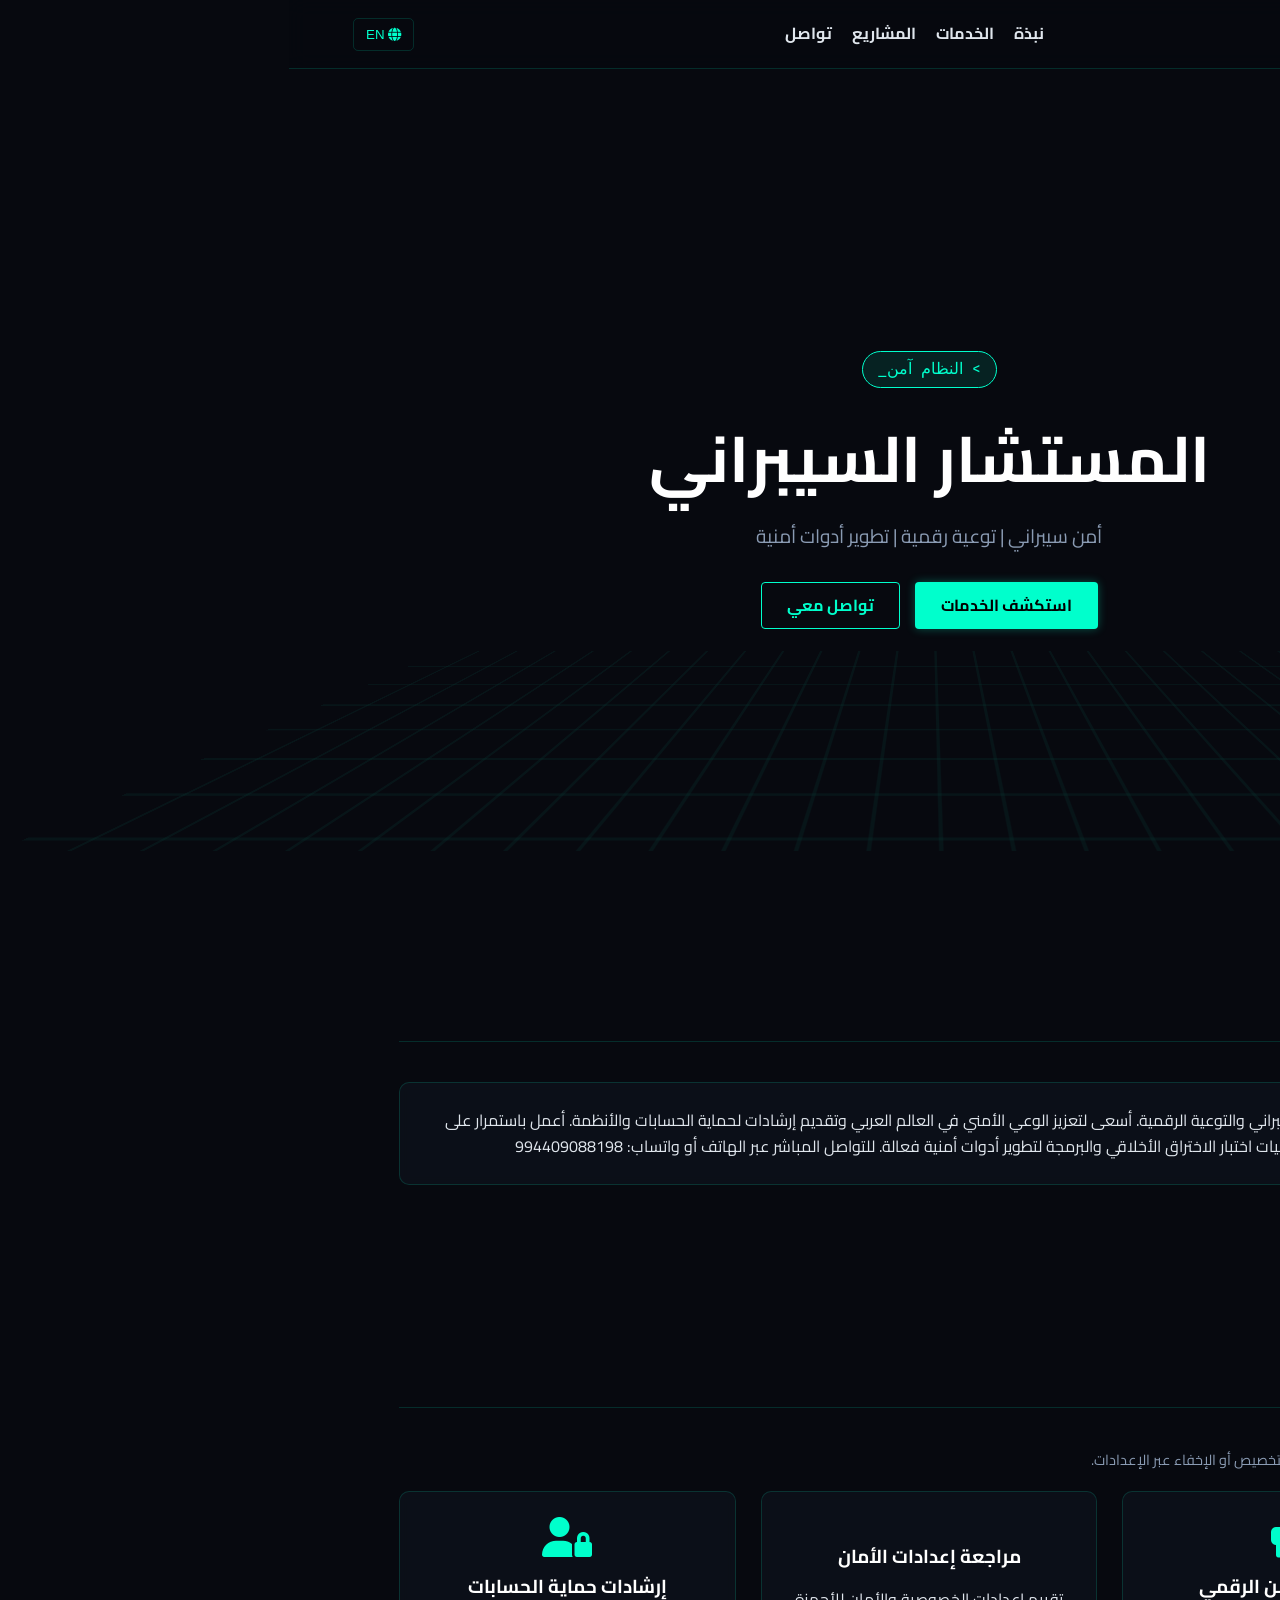
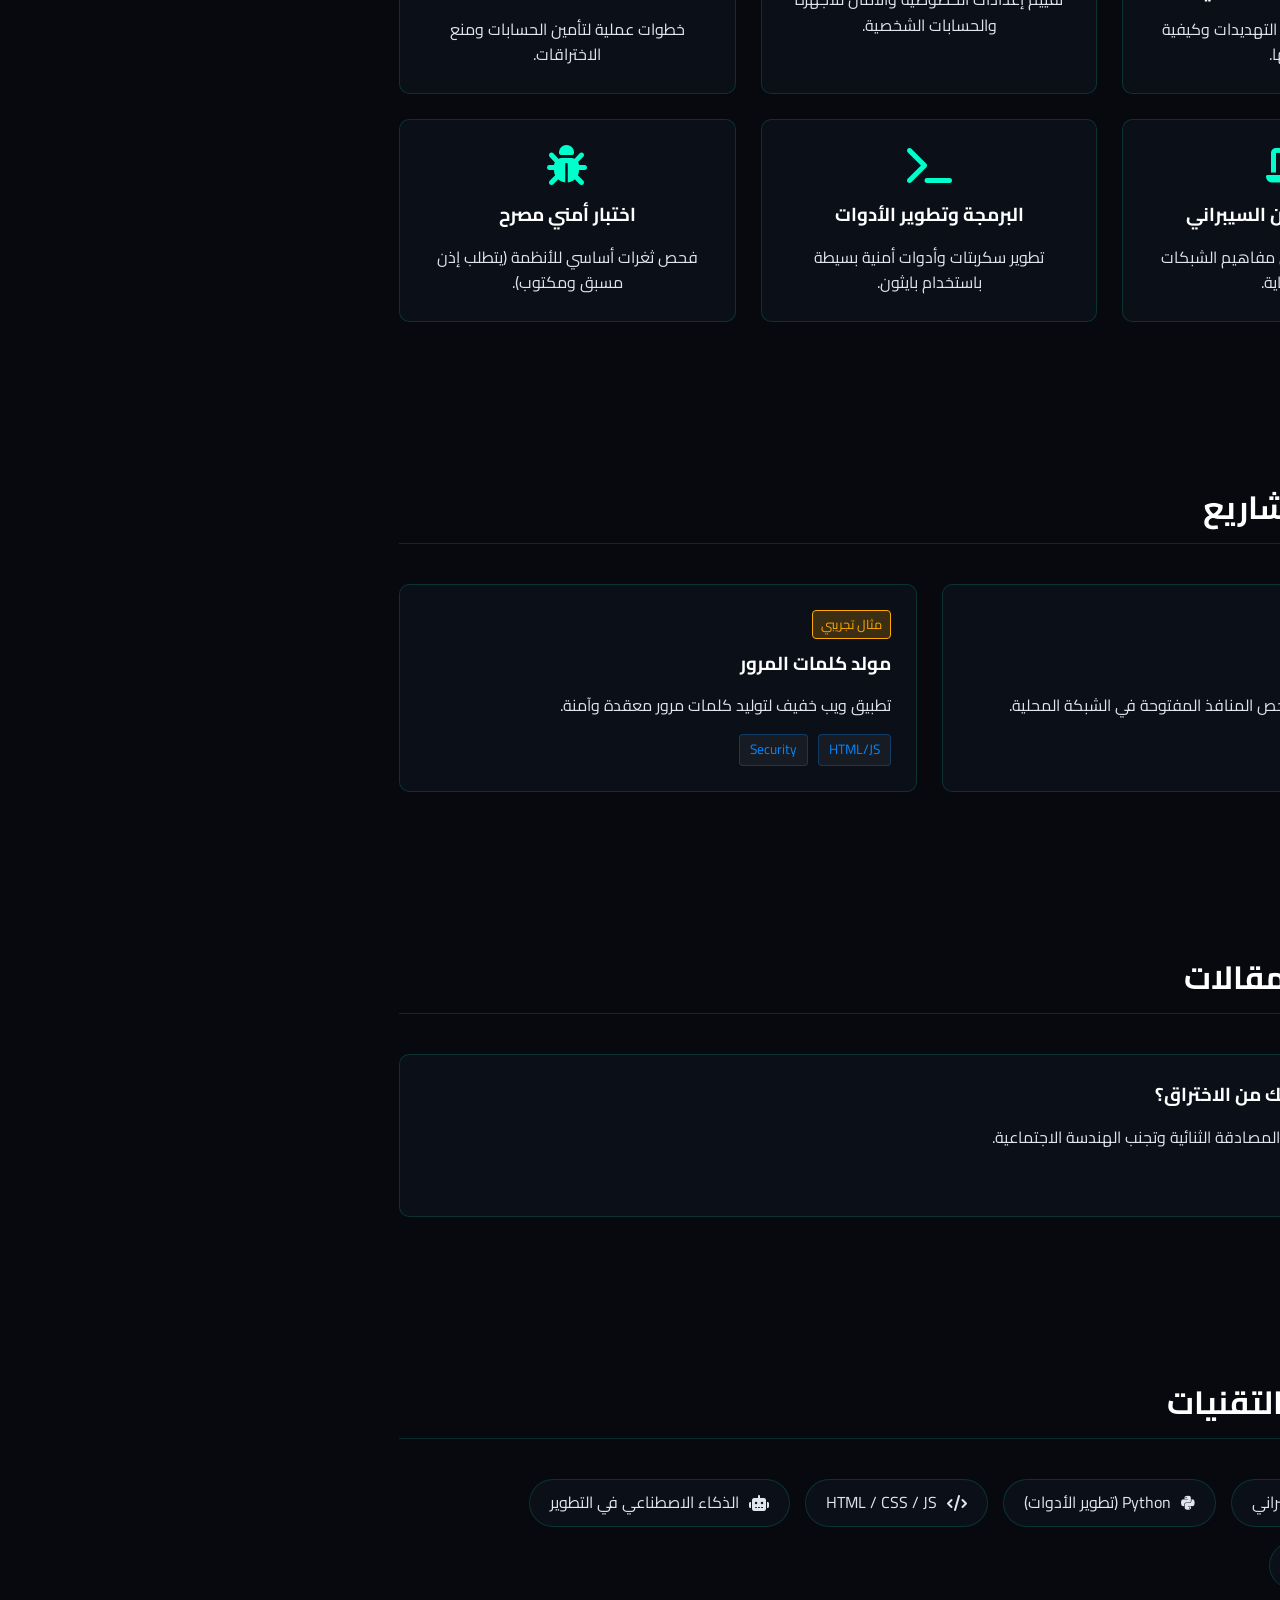
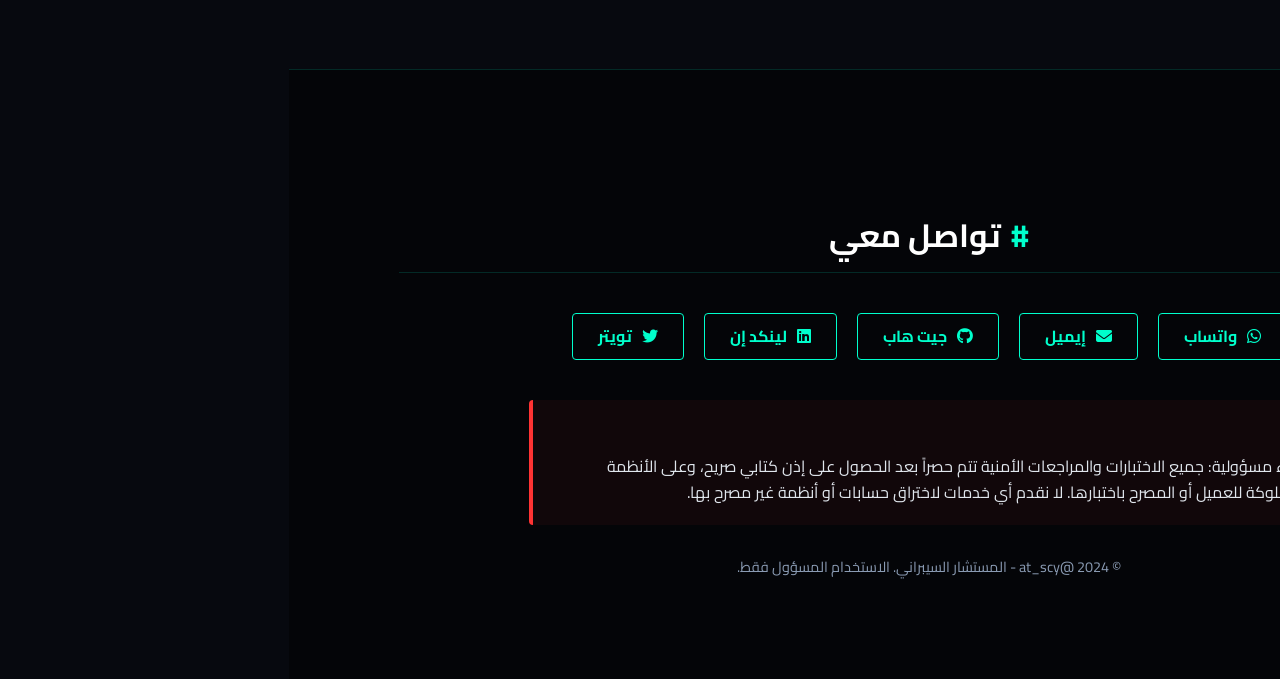
<file: index.html>
<!DOCTYPE html>
<html lang="ar" dir="rtl">
<head>
    <meta charset="UTF-8">
    <meta name="viewport" content="width=device-width, initial-scale=1.0">
    <meta name="description" content="المستشار السيبراني - خدمات التوعية الأمنية وحماية الأنظمة">
    <title>المستشار السيبراني | @at_scy</title>
    
    <!-- كود إثبات الملكية لجوجل -->
    <meta name="google-site-verification" content="wDWgJgf6lqrRgJBQdEpHUDyXnf4oUZ5R-RQK-ycGWAQ" />
    
    <!-- Fonts -->
    <link href="https://fonts.googleapis.com/css2?family=Cairo:wght@300;400;700&family=Share+Tech+Mono&display=swap" rel="stylesheet">
    <!-- Icons -->
    <link rel="stylesheet" href="https://cdnjs.cloudflare.com/ajax/libs/font-awesome/6.4.0/css/all.min.css">
    <!-- CSS -->
    <link rel="stylesheet" href="style.css">
    <!-- Favicon -->
    <link rel="icon" href="data:image/svg+xml,<svg xmlns=%22http://www.w3.org/2000/svg%22 viewBox=%220 0 100 100%22><text y=%22.9em%22 font-size=%2290%22>🛡️</text></svg>">
</head>
<body class="ar">

    <!-- Navigation -->
    <nav class="glass-nav">
        <div class="logo">
            <span class="neon-text">@at_scy</span>
        </div>
        <ul class="nav-links">
            <li><a href="#about" data-ar="نبذة" data-en="About">نبذة</a></li>
            <li><a href="#services" data-ar="الخدمات" data-en="Services">الخدمات</a></li>
            <li><a href="#projects" data-ar="المشاريع" data-en="Projects">المشاريع</a></li>
            <li><a href="#contact" data-ar="تواصل" data-en="Contact">تواصل</a></li>
        </ul>
        <div class="nav-controls">
            <button id="lang-toggle" class="btn-icon" aria-label="Toggle Language">
                <i class="fas fa-globe"></i> <span id="lang-label">EN</span>
            </button>
            <button class="menu-toggle" id="menu-toggle"><i class="fas fa-bars"></i></button>
        </div>
    </nav>

    <!-- Hero Section -->
    <header id="hero" class="hero-section">
        <div class="hero-content">
            <div class="terminal-badge" data-ar="> النظام آمن_" data-en="> System Secure_">> النظام آمن_</div>
            <h1 class="glitch" data-ar="المستشار السيبراني" data-en="Cyber Advisor">المستشار السيبراني</h1>
            <p class="subtitle" data-ar="أمن سيبراني | توعية رقمية | تطوير أدوات أمنية" data-en="Cybersecurity | Digital Awareness | Sec-Tools Dev">أمن سيبراني | توعية رقمية | تطوير أدوات أمنية</p>
            <div class="cta-buttons">
                <a href="#services" class="btn btn-primary" data-ar="استكشف الخدمات" data-en="Explore Services">استكشف الخدمات</a>
                <a href="#contact" class="btn btn-outline" data-ar="تواصل معي" data-en="Contact Me">تواصل معي</a>
            </div>
        </div>
        <div class="cyber-grid"></div>
    </header>

    <!-- About Section -->
    <section id="about" class="container">
        <h2 class="section-title"><span class="highlight">#</span> <span data-ar="من أنا" data-en="Who am I">من أنا</span></h2>
        <div class="about-card glass-card">
            <div class="about-text">
                <p data-ar="مهتم بمجال الأمن السيبراني والتوعية الرقمية. أسعى لتعزيز الوعي الأمني في العالم العربي وتقديم إرشادات لحماية الحسابات والأنظمة. أعمل باستمرار على تطوير مهاراتي في أساسيات اختبار الاختراق الأخلاقي والبرمجة لتطوير أدوات أمنية فعالة. للتواصل المباشر عبر الهاتف أو واتساب: 994409088198" 
                   data-en="Passionate about cybersecurity and digital awareness. I aim to enhance security awareness in the Arab world and provide guidance on protecting accounts and systems. I constantly develop my skills in ethical hacking basics and programming to build effective security tools. For direct contact via phone or WhatsApp: 994409088198">
                   مهتم بمجال الأمن السيبراني والتوعية الرقمية. أسعى لتعزيز الوعي الأمني في العالم العربي وتقديم إرشادات لحماية الحسابات والأنظمة. أعمل باستمرار على تطوير مهاراتي في أساسيات اختبار الاختراق الأخلاقي والبرمجة لتطوير أدوات أمنية فعالة. للتواصل المباشر عبر الهاتف أو واتساب: 994409088198
                </p>
            </div>
        </div>
    </section>

    <!-- Services Section -->
    <section id="services" class="container">
        <h2 class="section-title"><span class="highlight">#</span> <span data-ar="الخدمات" data-en="Services">الخدمات</span></h2>
        <p class="note" data-ar="ملاحظة: بعض الخدمات قابلة للتخصيص أو الإخفاء عبر الإعدادات." data-en="Note: Some services can be customized or hidden via settings.">ملاحظة: بعض الخدمات قابلة للتخصيص أو الإخفاء عبر الإعدادات.</p>
        <div class="grid" id="services-grid">
            <!-- Populated by JS based on config.js -->
        </div>
    </section>

    <!-- Projects Gallery -->
    <section id="projects" class="container">
        <h2 class="section-title"><span class="highlight">#</span> <span data-ar="معرض المشاريع" data-en="Projects Gallery">معرض المشاريع</span></h2>
        <div class="grid">
            <div class="glass-card project-card">
                <div class="project-status" data-ar="مثال تجريبي" data-en="Demo Example">مثال تجريبي</div>
                <h3 data-ar="أداة فحص المنافذ" data-en="Port Scanner Tool">أداة فحص المنافذ</h3>
                <p data-ar="سكربت بايثون بسيط لفحص المنافذ المفتوحة في الشبكة المحلية." data-en="A simple Python script to scan open ports in a local network.">سكربت بايثون بسيط لفحص المنافذ المفتوحة في الشبكة المحلية.</p>
                <div class="tags"><span>Python</span><span>Network</span></div>
            </div>
            <div class="glass-card project-card">
                <div class="project-status" data-ar="مثال تجريبي" data-en="Demo Example">مثال تجريبي</div>
                <h3 data-ar="مولد كلمات المرور" data-en="Password Generator">مولد كلمات المرور</h3>
                <p data-ar="تطبيق ويب خفيف لتوليد كلمات مرور معقدة وآمنة." data-en="A lightweight web app to generate complex and secure passwords.">تطبيق ويب خفيف لتوليد كلمات مرور معقدة وآمنة.</p>
                <div class="tags"><span>HTML/JS</span><span>Security</span></div>
            </div>
        </div>
    </section>

    <!-- Lab / Articles Section -->
    <section id="lab" class="container">
        <h2 class="section-title"><span class="highlight">#</span> <span data-ar="المختبر والمقالات" data-en="Lab & Articles">المختبر والمقالات</span></h2>
        <div class="grid">
            <article class="glass-card article-card">
                <h3 data-ar="كيف تحمي حساباتك من الاختراق؟" data-en="How to protect your accounts?">كيف تحمي حساباتك من الاختراق؟</h3>
                <p data-ar="خطوات أساسية لتفعيل المصادقة الثنائية وتجنب الهندسة الاجتماعية." data-en="Basic steps to enable 2FA and avoid social engineering.">خطوات أساسية لتفعيل المصادقة الثنائية وتجنب الهندسة الاجتماعية.</p>
                <a href="#" class="read-more" data-ar="اقرأ المزيد ←" data-en="Read More →">اقرأ المزيد ←</a>
            </article>
        </div>
    </section>

    <!-- Skills Section -->
    <section id="skills" class="container">
        <h2 class="section-title"><span class="highlight">#</span> <span data-ar="المهارات والتقنيات" data-en="Skills & Technologies">المهارات والتقنيات</span></h2>
        <div class="skills-flex">
            <span class="skill-tag"><i class="fas fa-shield-alt"></i> <span data-ar="أساسيات الأمن السيبراني" data-en="Cybersecurity Basics">أساسيات الأمن السيبراني</span></span>
            <span class="skill-tag"><i class="fab fa-python"></i> Python (تطوير الأدوات)</span>
            <span class="skill-tag"><i class="fas fa-code"></i> HTML / CSS / JS</span>
            <span class="skill-tag"><i class="fas fa-robot"></i> <span data-ar="الذكاء الاصطناعي في التطوير" data-en="AI in Development">الذكاء الاصطناعي في التطوير</span></span>
            <span class="skill-tag"><i class="fas fa-network-wired"></i> <span data-ar="أساسيات الشبكات" data-en="Networking Basics">أساسيات الشبكات</span></span>
        </div>
    </section>

    <!-- Contact & Footer -->
    <footer id="contact" class="footer-section">
        <div class="container text-center">
            <h2 class="section-title justify-center"><span class="highlight">#</span> <span data-ar="تواصل معي" data-en="Contact Me">تواصل معي</span></h2>
            <div id="contact-links" class="contact-links">
                <!-- Populated by JS -->
            </div>
            
            <div class="legal-notice">
                <i class="fas fa-exclamation-triangle highlight"></i>
                <p data-ar="إخلاء مسؤولية: جميع الاختبارات والمراجعات الأمنية تتم حصراً بعد الحصول على إذن كتابي صريح، وعلى الأنظمة المملوكة للعميل أو المصرح باختبارها. لا نقدم أي خدمات لاختراق حسابات أو أنظمة غير مصرح بها." 
                   data-en="Disclaimer: All security tests and reviews are conducted exclusively after obtaining explicit written permission, and only on systems owned by the client or authorized for testing. We do not offer services to hack unauthorized accounts or systems.">
                    إخلاء مسؤولية: جميع الاختبارات والمراجعات الأمنية تتم حصراً بعد الحصول على إذن كتابي صريح، وعلى الأنظمة المملوكة للعميل أو المصرح باختبارها. لا نقدم أي خدمات لاختراق حسابات أو أنظمة غير مصرح بها.
                </p>
            </div>
            <div class="copyright">
                <p>&copy; 2024 @at_scy - <span data-ar="المستشار السيبراني" data-en="Cyber Advisor">المستشار السيبراني</span>. <span data-ar="الاستخدام المسؤول فقط." data-en="Responsible use only.">الاستخدام المسؤول فقط.</span></p>
            </div>
        </div>
    </footer>

    <script src="config.js"></script>
    <script src="script.js"></script>
</body>
</html>
</file>
<file: style.css>
/* CSS Variables for Cyberpunk/Dark Theme */
:root {
    --bg-main: #07090f;
    --bg-card: rgba(15, 20, 30, 0.6);
    --primary: #00ffcc;
    --secondary: #0088ff;
    --text-main: #e0e6ed;
    --text-muted: #8a9bb3;
    --border-glass: rgba(0, 255, 204, 0.15);
    --glow: 0 0 10px rgba(0, 255, 204, 0.3);
    --transition: all 0.3s ease;
}

/* Base Styles */
* {
    margin: 0;
    padding: 0;
    box-sizing: border-box;
}

html {
    scroll-behavior: smooth;
}

body {
    background-color: var(--bg-main);
    color: var(--text-main);
    font-family: 'Cairo', sans-serif;
    line-height: 1.6;
    overflow-x: hidden;
}

/* English Typography Swap */
body.en {
    font-family: 'Share Tech Mono', monospace;
}
body.en .glitch { font-family: 'Share Tech Mono', monospace; }

/* Utilities */
.container {
    max-width: 1100px;
    margin: 0 auto;
    padding: 80px 20px;
}
.text-center { text-align: center; }
.justify-center { justify-content: center; }
.highlight { color: var(--primary); }
.note { font-size: 0.9em; color: var(--text-muted); margin-bottom: 20px; }

/* Typography */
h1, h2, h3 { color: #fff; margin-bottom: 15px; }
.section-title {
    display: flex;
    align-items: center;
    gap: 10px;
    font-size: 2rem;
    margin-bottom: 40px;
    border-bottom: 1px solid var(--border-glass);
    padding-bottom: 10px;
}

/* Navigation */
.glass-nav {
    position: fixed;
    top: 0; left: 0; right: 0;
    display: flex;
    justify-content: space-between;
    align-items: center;
    padding: 15px 5%;
    background: rgba(7, 9, 15, 0.85);
    backdrop-filter: blur(10px);
    border-bottom: 1px solid var(--border-glass);
    z-index: 1000;
}
.neon-text {
    font-size: 1.5rem;
    font-weight: bold;
    color: var(--primary);
    text-shadow: var(--glow);
    font-family: 'Share Tech Mono', monospace;
}
.nav-links {
    list-style: none;
    display: flex;
    gap: 20px;
}
.nav-links a {
    color: var(--text-main);
    text-decoration: none;
    transition: var(--transition);
    font-weight: bold;
}
.nav-links a:hover {
    color: var(--primary);
    text-shadow: var(--glow);
}
.nav-controls { display: flex; gap: 15px; align-items: center; }
.btn-icon, .menu-toggle {
    background: none;
    border: 1px solid var(--border-glass);
    color: var(--primary);
    padding: 8px 12px;
    border-radius: 5px;
    cursor: pointer;
    transition: var(--transition);
}
.btn-icon:hover { background: rgba(0, 255, 204, 0.1); }
.menu-toggle { display: none; }

/* Buttons */
.btn {
    display: inline-block;
    padding: 10px 25px;
    border-radius: 4px;
    text-decoration: none;
    font-weight: bold;
    transition: var(--transition);
    cursor: pointer;
    border: 1px solid transparent;
}
.btn-primary {
    background: var(--primary);
    color: #000;
    box-shadow: var(--glow);
}
.btn-primary:hover {
    background: transparent;
    color: var(--primary);
    border-color: var(--primary);
}
.btn-outline {
    background: transparent;
    border-color: var(--primary);
    color: var(--primary);
}
.btn-outline:hover {
    background: var(--primary);
    color: #000;
}

/* Hero Section */
.hero-section {
    min-height: 100vh;
    display: flex;
    align-items: center;
    justify-content: center;
    text-align: center;
    position: relative;
    padding-top: 80px;
}
.terminal-badge {
    display: inline-block;
    background: rgba(0, 255, 204, 0.1);
    color: var(--primary);
    padding: 5px 15px;
    border-radius: 20px;
    border: 1px solid var(--primary);
    margin-bottom: 20px;
    font-family: 'Share Tech Mono', monospace;
}
.hero-content h1 {
    font-size: 4rem;
    margin-bottom: 10px;
}
.hero-content .subtitle {
    font-size: 1.2rem;
    color: var(--text-muted);
    margin-bottom: 30px;
}
.cta-buttons { display: flex; gap: 15px; justify-content: center; }

/* Cyber Grid Background */
.cyber-grid {
    position: absolute;
    bottom: 0; left: 0; right: 0; height: 40vh;
    background: 
        linear-gradient(transparent 95%, var(--border-glass) 95%),
        linear-gradient(90deg, transparent 95%, var(--border-glass) 95%);
    background-size: 50px 50px;
    transform: perspective(500px) rotateX(60deg);
    opacity: 0.3;
    z-index: -1;
}

/* Cards & Grid */
.grid {
    display: grid;
    grid-template-columns: repeat(auto-fit, minmax(300px, 1fr));
    gap: 25px;
}
.glass-card {
    background: var(--bg-card);
    border: 1px solid var(--border-glass);
    border-radius: 10px;
    padding: 25px;
    backdrop-filter: blur(5px);
    transition: var(--transition);
}
.glass-card:hover {
    border-color: var(--primary);
    transform: translateY(-5px);
    box-shadow: var(--glow);
}

/* Specific Cards */
.service-icon {
    font-size: 2.5rem;
    color: var(--primary);
    margin-bottom: 15px;
}
.project-status {
    font-size: 0.8rem;
    background: rgba(255, 170, 0, 0.2);
    color: #ffaa00;
    padding: 3px 8px;
    border-radius: 4px;
    display: inline-block;
    margin-bottom: 10px;
    border: 1px solid #ffaa00;
}
.tags { margin-top: 15px; display: flex; gap: 10px; flex-wrap: wrap; }
.tags span {
    background: rgba(255, 255, 255, 0.05);
    padding: 4px 10px;
    border-radius: 4px;
    font-size: 0.85rem;
    color: var(--secondary);
    border: 1px solid rgba(0, 136, 255, 0.3);
}
.read-more {
    display: inline-block;
    margin-top: 15px;
    color: var(--primary);
    text-decoration: none;
    font-weight: bold;
}

/* Skills */
.skills-flex {
    display: flex;
    flex-wrap: wrap;
    gap: 15px;
}
.skill-tag {
    background: var(--bg-card);
    border: 1px solid var(--border-glass);
    padding: 10px 20px;
    border-radius: 30px;
    display: flex;
    align-items: center;
    gap: 10px;
    transition: var(--transition);
}
.skill-tag:hover {
    border-color: var(--primary);
    color: var(--primary);
}

/* Contact & Footer */
.footer-section {
    background: #040508;
    border-top: 1px solid var(--border-glass);
    padding-top: 60px;
    padding-bottom: 20px;
}
.contact-links {
    display: flex;
    justify-content: center;
    gap: 20px;
    margin-bottom: 40px;
    flex-wrap: wrap;
}
.contact-links .btn {
    display: flex;
    align-items: center;
    gap: 10px;
}
.legal-notice {
    max-width: 800px;
    margin: 0 auto 30px;
    padding: 20px;
    background: rgba(255, 50, 50, 0.05);
    border-left: 4px solid #ff3333;
    text-align: right;
    border-radius: 4px;
}
body.en .legal-notice { text-align: left; border-left: none; border-right: 4px solid #ff3333; }
.legal-notice i { color: #ff3333; font-size: 1.5rem; margin-bottom: 10px; display: block;}
.copyright { color: var(--text-muted); font-size: 0.9rem; }

/* Responsive */
@media (max-width: 768px) {
    .menu-toggle { display: block; }
    .nav-links {
        position: absolute;
        top: 100%;
        left: 0; right: 0;
        flex-direction: column;
        background: rgba(7, 9, 15, 0.95);
        padding: 20px;
        border-bottom: 1px solid var(--border-glass);
        display: none;
    }
    .nav-links.active { display: flex; }
    .hero-content h1 { font-size: 2.5rem; }
    .section-title { font-size: 1.5rem; }
    .cta-buttons { flex-direction: column; }
}
</file>
